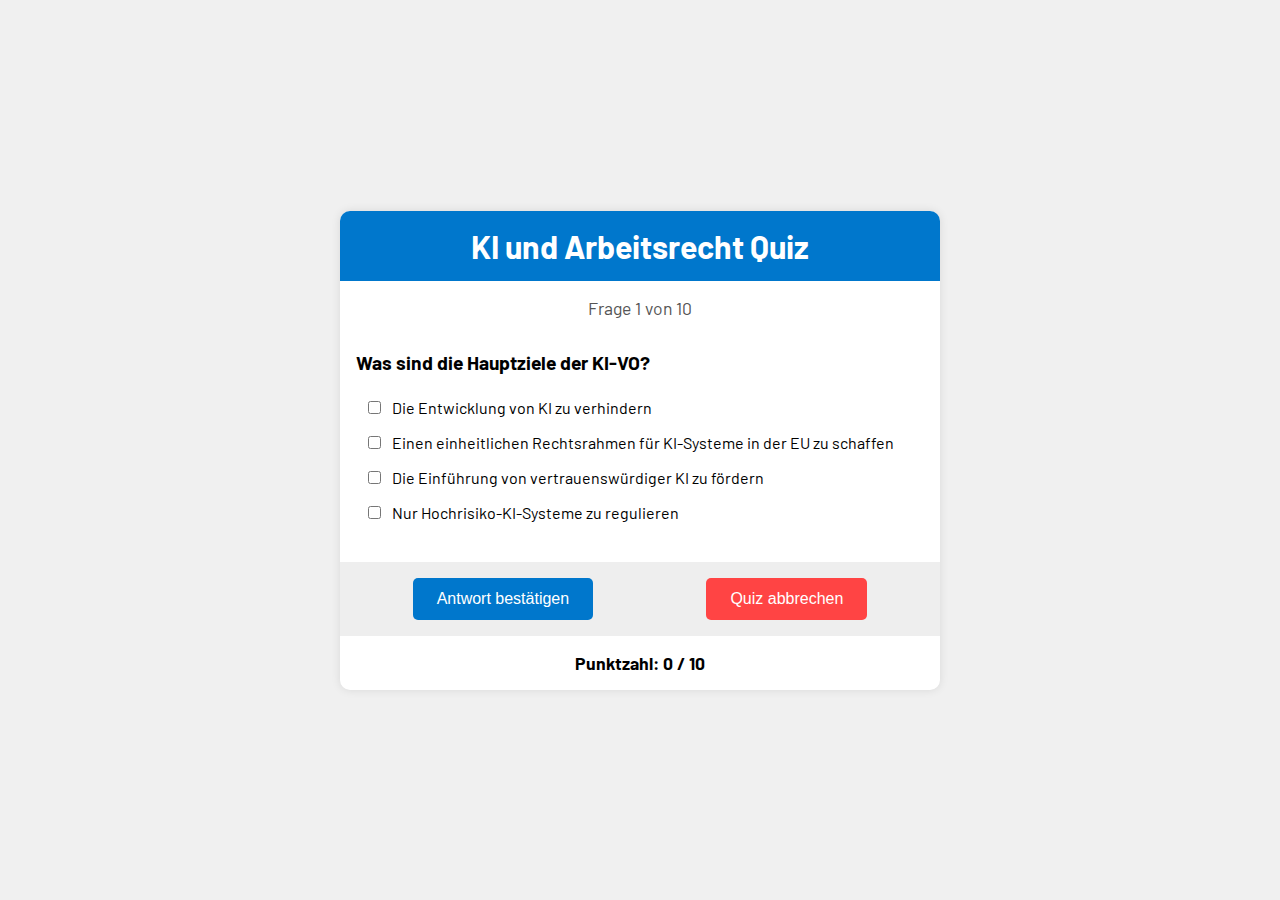
<file: index.html>
<!DOCTYPE html>
<html lang="de">

<head>
    <meta charset="UTF-8">
    <meta name="viewport" content="width=device-width, initial-scale=1.0">
    <title>KI und Arbeitsrecht Quiz</title>
    <link rel="stylesheet" href="style.css">
    <link rel="stylesheet" href="https://fonts.googleapis.com/css2?family=Barlow:wght@400,700&display=swap">
    <script src="script.js" defer></script>
</head>

<body>
    <div class="quiz-container">
        <h1 id="quiz-title">KI und Arbeitsrecht Quiz</h1>
        <div id="progress">Frage 1 von 10</div>
        <div id="question-container">
            <div id="question">Was ist ein Algorithmus?</div>
            <div id="answers-container">
                <div class="answer">
                    <input type="radio" id="a" name="answer" value="a">
                    <label for="a">Antwort A</label>
                </div>
                <div class="answer">
                    <input type="radio" id="b" name="answer" value="b">
                    <label for="b">Antwort B</label>
                </div>
                <div class="answer">
                    <input type="radio" id="c" name="answer" value="c">
                    <label for="c">Antwort C</label>
                </div>
                <div class="answer">
                    <input type="radio" id="d" name="answer" value="d">
                    <label for="d">Antwort D</label>
                </div>
            </div>
        </div>
        <div id="button-container">
            <button id="next-button">Nächste Frage</button>
            <button id="submit-button">Antwort bestätigen</button>
        </div>
        <div id="feedback-container">
            <div id="feedback"></div>
            <div id="explanation"></div>
            <div id="source"></div>
        </div>
        <div id="score-container">
            Punktzahl: <span id="score">0</span> / <span id="total-questions">10</span>
        </div>
    </div>
</body>

</html>
</file>
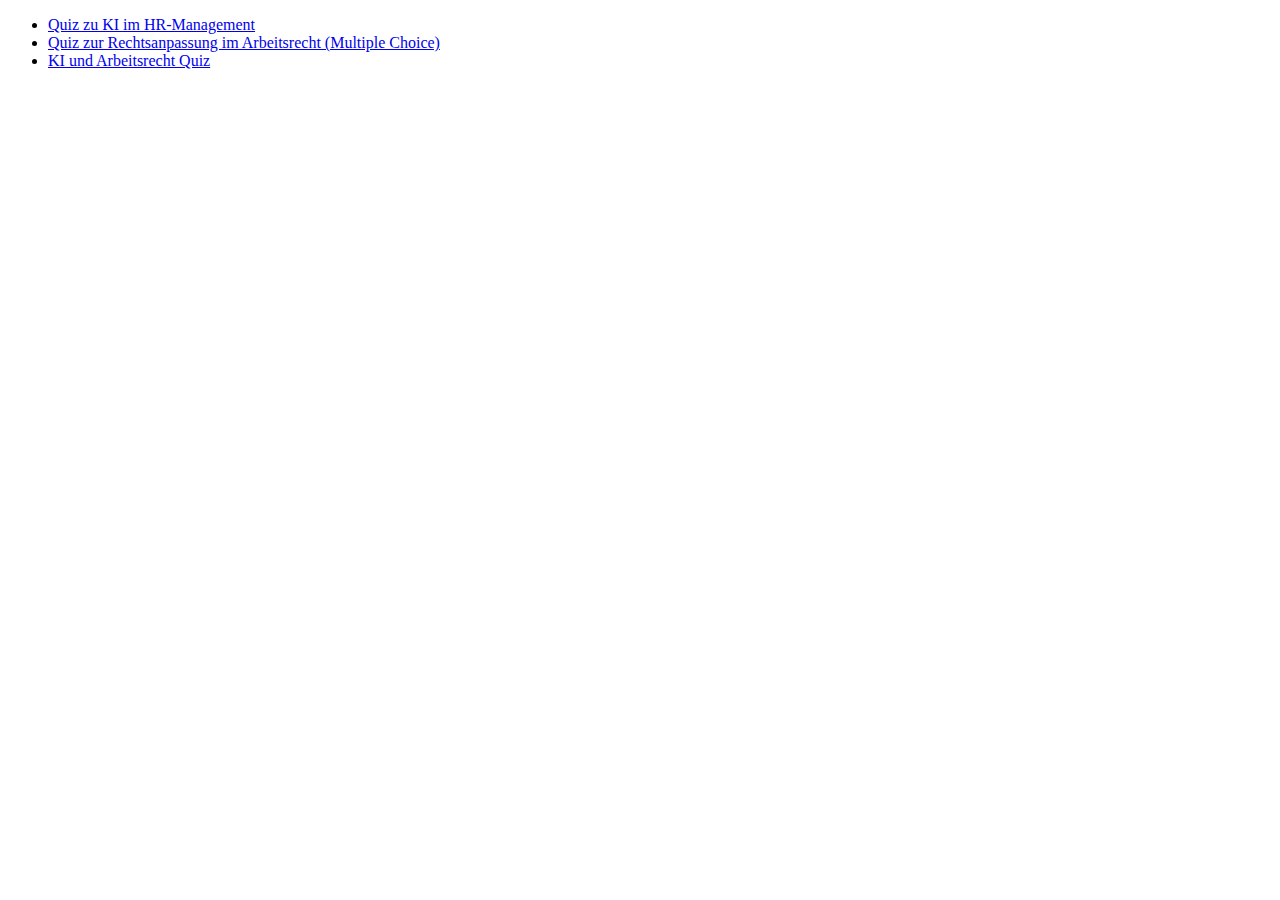
<file: docs/index.html>
<!DOCTYPE html>
<html>
    <head>
        <script>
            const LINKS_STR = '[{"url": "ki_und_arbeitsrecht.html", "name": "Quiz zu KI im HR-Management"}, {"url": "rechtsanpassung_arbeitsrecht_mc.html", "name": "Quiz zur Rechtsanpassung im Arbeitsrecht (Multiple Choice)"}, {"url": "test.html", "name": "KI und Arbeitsrecht Quiz"}]';
            
            function run(){
                let links = JSON.parse(LINKS_STR);
                
                let link_elem = document.getElementById("links");
                console.log(links)
                for (const l of links){
                    console.log(l);
                    let myLink = document.createElement("a");
                    let li_elem = document.createElement("li")
                    myLink.href = l.url;
                    myLink.innerHTML = l.name;
                    li_elem.appendChild(myLink);
                    link_elem.appendChild(li_elem);
                }
            }
        </script>
    </head>
    <body onload="run()">
        <ul id="links">
        </ul>
    </body>
</html>
</file>
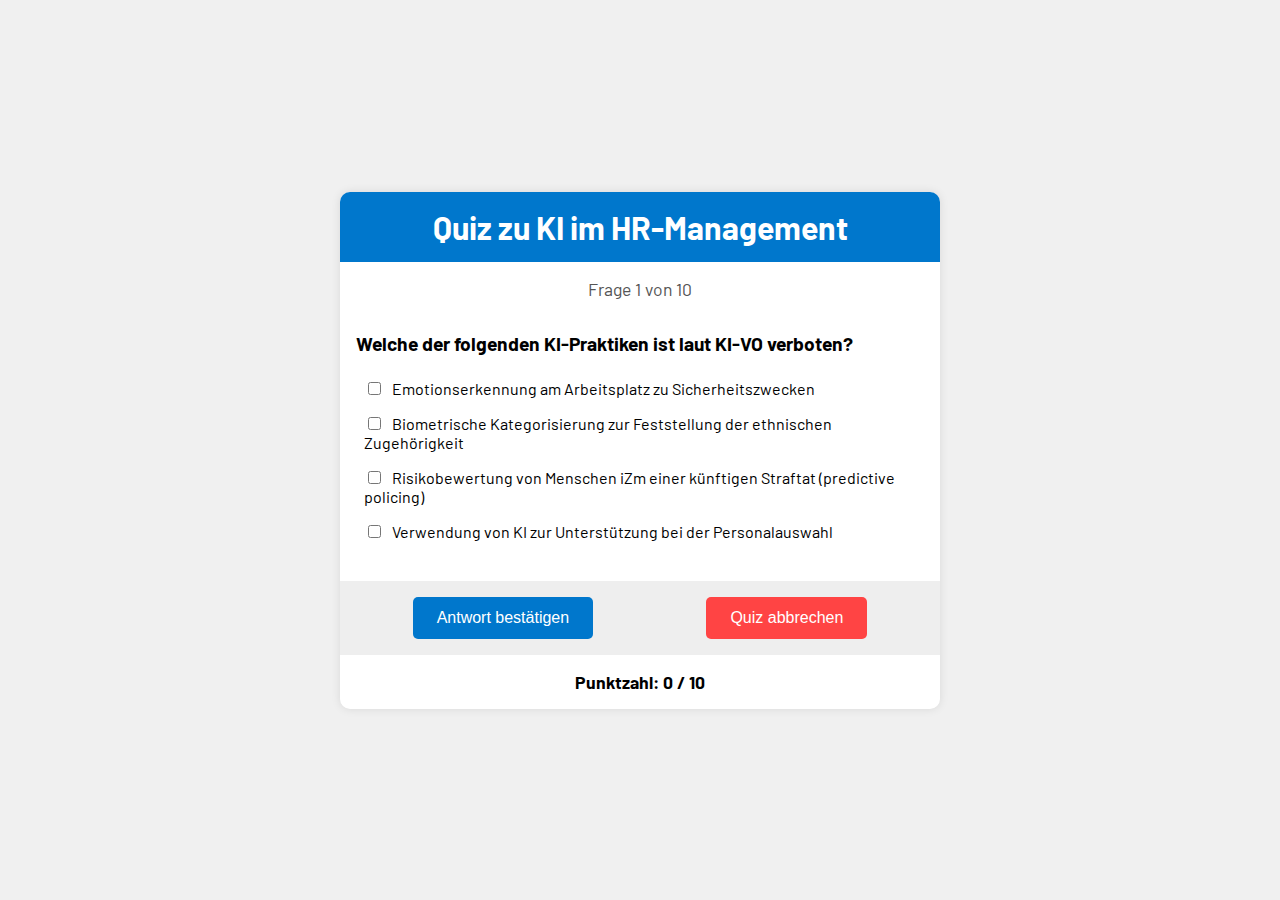
<file: docs/ki_und_arbeitsrecht.html>
<!DOCTYPE html>
<html lang="de">

<head>
    <meta charset="UTF-8">
    <meta name="viewport" content="width=device-width, initial-scale=1.0">
    <title>Quiz zu KI im HR-Management</title>
    <link rel="stylesheet" href="style.css">
    <link rel="stylesheet" href="https://fonts.googleapis.com/css2?family=Barlow:wght@400,700&display=swap">
    <script src="script.js" defer></script>
</head>

<body>
    <p id="qb64" style="display: none">[base64]/[base64]/[base64]/[base64]</p>
    <div class="quiz-container">
        <h1 id="quiz-title">Quiz zu KI im HR-Management</h1>
        <div id="progress">Frage 1 von 10</div>
        <div id="question-container">
            <div id="question">Lädt..</div>
            <div id="answers-container">
                <div class="answer">
                    <input type="radio" id="a" name="answer" value="a">
                    <label for="a">Antwort A</label>
                </div>
                <div class="answer">
                    <input type="radio" id="b" name="answer" value="b">
                    <label for="b">Antwort B</label>
                </div>
                <div class="answer">
                    <input type="radio" id="c" name="answer" value="c">
                    <label for="c">Antwort C</label>
                </div>
                <div class="answer">
                    <input type="radio" id="d" name="answer" value="d">
                    <label for="d">Antwort D</label>
                </div>
            </div>
        </div>
        <div id="button-container">
            <button id="next-button">Nächste Frage</button>
            <button id="submit-button">Antwort bestätigen</button>
        </div>
        <div id="feedback-container">
            <div id="feedback"></div>
            <div id="explanation"></div>
            <div id="source"></div>
        </div>
        <div id="score-container">
            Punktzahl: <span id="score">0</span> / <span id="total-questions">10</span>
        </div>
    </div>
</body>

</html>
</file>
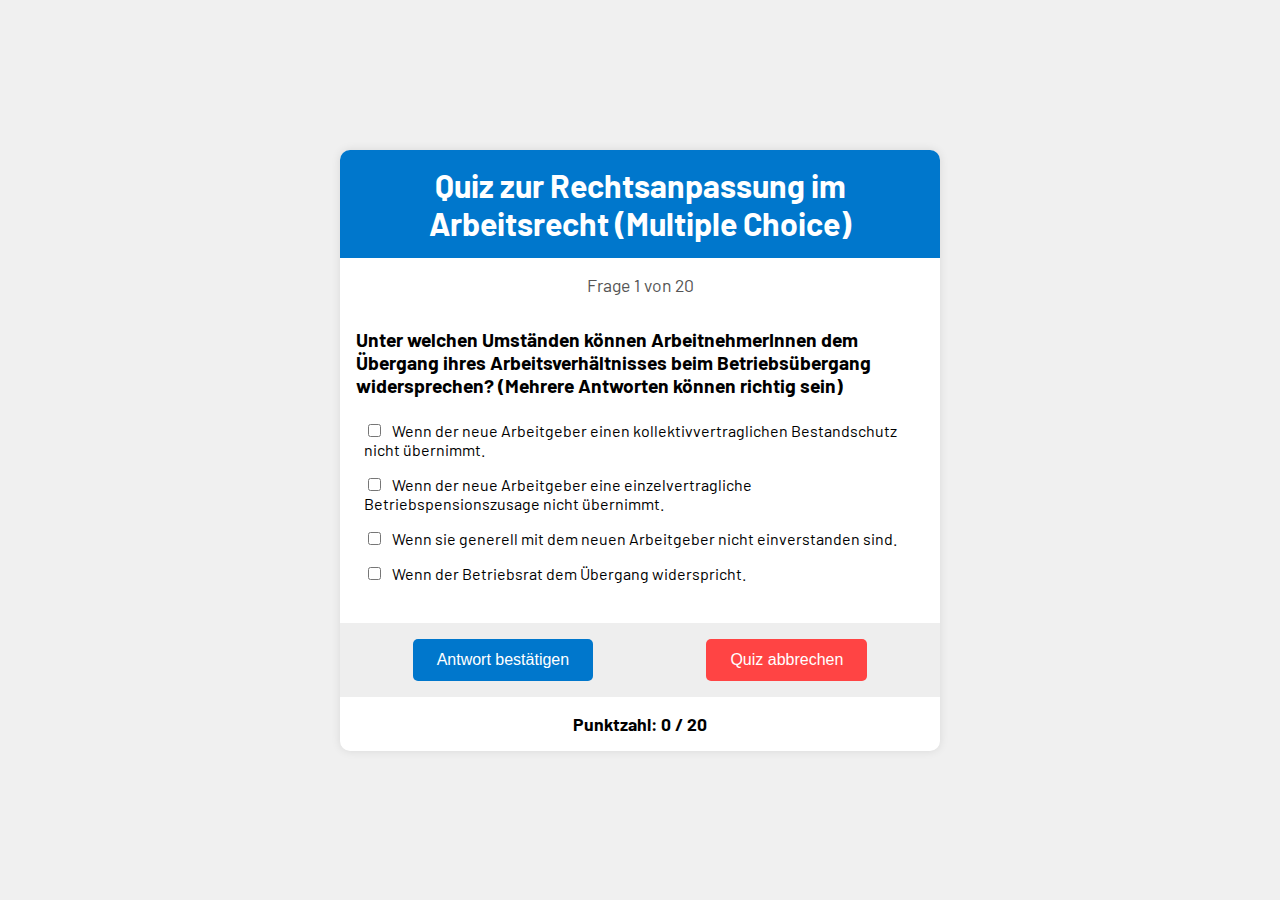
<file: docs/rechtsanpassung_arbeitsrecht_mc.html>
<!DOCTYPE html>
<html lang="de">

<head>
    <meta charset="UTF-8">
    <meta name="viewport" content="width=device-width, initial-scale=1.0">
    <title>Quiz zur Rechtsanpassung im Arbeitsrecht (Multiple Choice)</title>
    <link rel="stylesheet" href="style.css">
    <link rel="stylesheet" href="https://fonts.googleapis.com/css2?family=Barlow:wght@400,700&display=swap">
    <script src="script.js" defer></script>
</head>

<body>
    <p id="qb64" style="display: none">[base64]/[base64]/[base64]/[base64]/[base64]/[base64]/[base64]/[base64]/[base64]</p>
    <div class="quiz-container">
        <h1 id="quiz-title">Quiz zur Rechtsanpassung im Arbeitsrecht (Multiple Choice)</h1>
        <div id="progress">Frage 1 von 10</div>
        <div id="question-container">
            <div id="question">Lädt..</div>
            <div id="answers-container">
                <div class="answer">
                    <input type="radio" id="a" name="answer" value="a">
                    <label for="a">Antwort A</label>
                </div>
                <div class="answer">
                    <input type="radio" id="b" name="answer" value="b">
                    <label for="b">Antwort B</label>
                </div>
                <div class="answer">
                    <input type="radio" id="c" name="answer" value="c">
                    <label for="c">Antwort C</label>
                </div>
                <div class="answer">
                    <input type="radio" id="d" name="answer" value="d">
                    <label for="d">Antwort D</label>
                </div>
            </div>
        </div>
        <div id="button-container">
            <button id="next-button">Nächste Frage</button>
            <button id="submit-button">Antwort bestätigen</button>
        </div>
        <div id="feedback-container">
            <div id="feedback"></div>
            <div id="explanation"></div>
            <div id="source"></div>
        </div>
        <div id="score-container">
            Punktzahl: <span id="score">0</span> / <span id="total-questions">10</span>
        </div>
    </div>
</body>

</html>
</file>
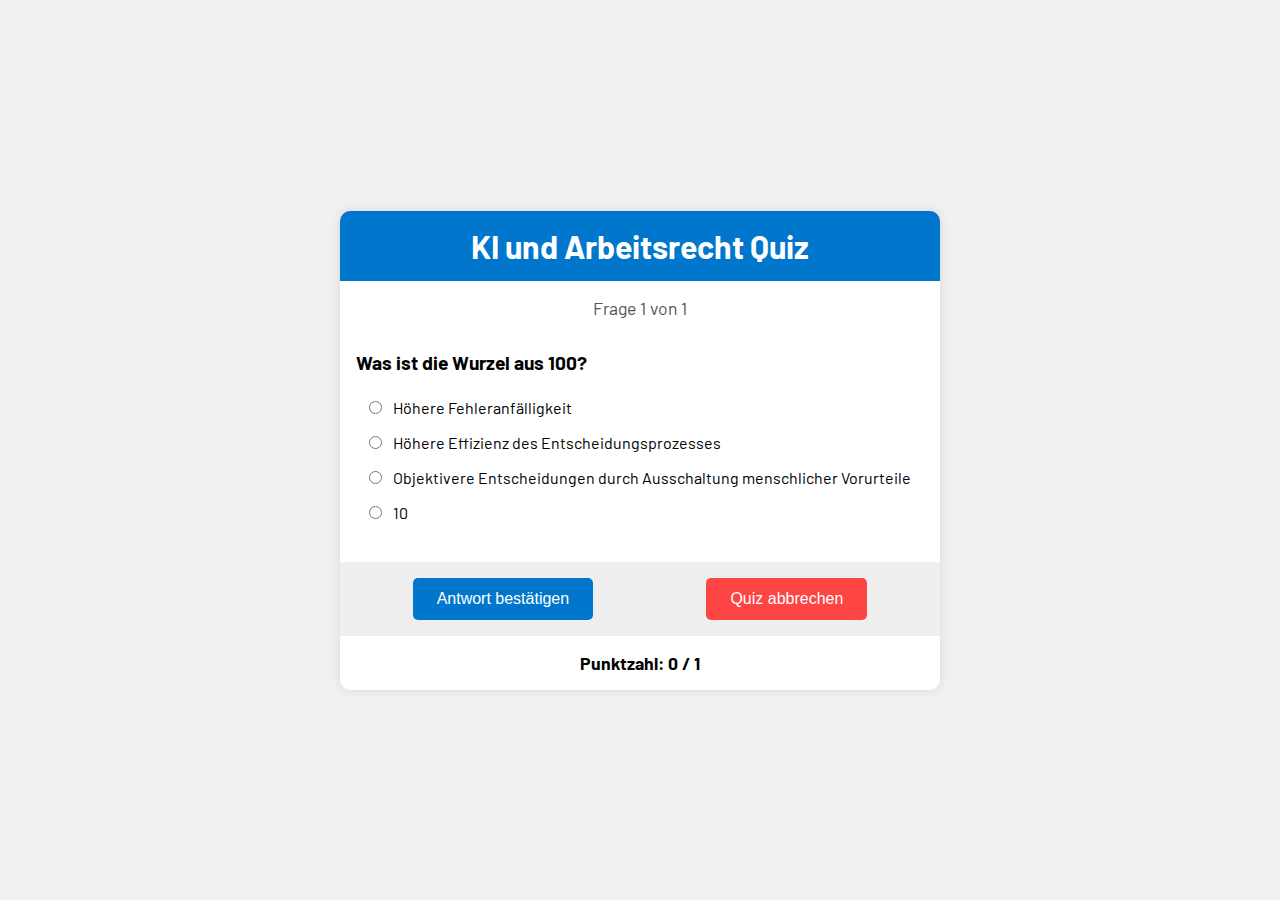
<file: docs/test.html>
<!DOCTYPE html>
<html lang="de">

<head>
    <meta charset="UTF-8">
    <meta name="viewport" content="width=device-width, initial-scale=1.0">
    <title>KI und Arbeitsrecht Quiz</title>
    <link rel="stylesheet" href="style.css">
    <link rel="stylesheet" href="https://fonts.googleapis.com/css2?family=Barlow:wght@400,700&display=swap">
    <script src="script.js" defer></script>
</head>

<body>
    <p id="qb64" style="display: none">[base64]</p>
    <div class="quiz-container">
        <h1 id="quiz-title">KI und Arbeitsrecht Quiz</h1>
        <div id="progress">Frage 1 von 10</div>
        <div id="question-container">
            <div id="question">Lädt..</div>
            <div id="answers-container">
                <div class="answer">
                    <input type="radio" id="a" name="answer" value="a">
                    <label for="a">Antwort A</label>
                </div>
                <div class="answer">
                    <input type="radio" id="b" name="answer" value="b">
                    <label for="b">Antwort B</label>
                </div>
                <div class="answer">
                    <input type="radio" id="c" name="answer" value="c">
                    <label for="c">Antwort C</label>
                </div>
                <div class="answer">
                    <input type="radio" id="d" name="answer" value="d">
                    <label for="d">Antwort D</label>
                </div>
            </div>
        </div>
        <div id="button-container">
            <button id="next-button">Nächste Frage</button>
            <button id="submit-button">Antwort bestätigen</button>
        </div>
        <div id="feedback-container">
            <div id="feedback"></div>
            <div id="explanation"></div>
            <div id="source"></div>
        </div>
        <div id="score-container">
            Punktzahl: <span id="score">0</span> / <span id="total-questions">10</span>
        </div>
    </div>
</body>

</html>
</file>
<file: style.css>
body {
    font-family: 'Barlow', sans-serif;
    background-color: #F0F0F0;
    margin: 0;
    display: flex;
    align-items: center;
    justify-content: center;
    height: 100vh;
}

.quiz-container {
    background-color: #fff;
    width: 80%;
    max-width: 600px;
    border-radius: 10px;
    box-shadow: 0 0 10px rgba(0, 0, 0, 0.1);
    overflow: hidden;
}

h1 {
    text-align: center;
    padding: 1rem;
    background-color: #0077CC;
    color: #fff;
    margin: 0;
}

#progress {
    padding: 1rem;
    text-align: center;
    font-size: 1.1rem;
    color: #555;
}

#question-container {
    padding: 1rem;
}

#question {
    font-size: 1.2rem;
    font-weight: bold;
    margin-bottom: 1rem;
}

#answers-container {
    margin-bottom: 1rem;
}

.answer {
    padding: 0.5rem;
}

label {
    margin-left: 0.5rem;
    cursor: pointer;
}

input[type="radio"],
input[type="checkbox"] {
    cursor: pointer;
}

#button-container {
    display: flex;
    justify-content: space-around;
    padding: 1rem;
    background-color: #eee;
}

button {
    background-color: #0077CC;
    color: #fff;
    border: none;
    padding: 0.75rem 1.5rem;
    border-radius: 5px;
    cursor: pointer;
    font-size: 1rem;
}

button:hover {
    background-color: #0055aa;
}

#quit-button {
    background-color: #FF4444;
}

#quit-button:hover {
    background-color: #CC3333;
}

#restart-button {
    background-color: #33AA33;
}

#restart-button:hover {
    background-color: #228822;
}

#feedback-container {
    padding: 1rem;
    background-color: #fff;
}

#feedback {
    font-weight: bold;
    margin-bottom: 0.5rem;
}

#explanation {
    margin-bottom: 0.5rem;
}

#source {
    font-size: 0.9rem;
    color: #777;
}

#score-container {
    padding: 1rem;
    text-align: center;
    font-size: 1.1rem;
    font-weight: bold;
}

/* Styles für die Quiz-Zusammenfassung */
.quiz-summary {
    text-align: center;
    padding: 1rem;
}

.summary-emoji {
    font-size: 5rem;
    margin-bottom: 1rem;
    animation: bounce 1s infinite alternate;
}

@keyframes bounce {
    from {
        transform: translateY(0);
    }
    to {
        transform: translateY(-10px);
    }
}

.summary-message {
    font-size: 1.2rem;
    margin-bottom: 1.5rem;
    color: #333;
}

.score-display {
    margin: 1.5rem 0;
}

.final-score, .total-questions {
    font-weight: bold;
    font-size: 1.3rem;
}

.score-bar-container {
    width: 100%;
    height: 20px;
    background-color: #eee;
    border-radius: 10px;
    margin: 0.5rem 0;
    overflow: hidden;
}

.score-bar {
    height: 100%;
    background-color: #0077CC;
    border-radius: 10px;
    transition: width 1s ease-in-out;
}

.score-percentage {
    font-size: 1.2rem;
    font-weight: bold;
    color: #0077CC;
}

.congratulations {
    font-size: 1.5rem;
    font-weight: bold;
    color: #33AA33;
    margin-top: 1.5rem;
    animation: colorChange 3s infinite alternate;
}

@keyframes colorChange {
    0% {
        color: #33AA33;
    }
    50% {
        color: #0077CC;
    }
    100% {
        color: #FF4444;
    }
}

/* Konfetti-Animation */
.confetti-container {
    position: fixed;
    top: 0;
    left: 0;
    width: 100%;
    height: 100%;
    pointer-events: none;
    z-index: 1000;
}

.confetti {
    position: absolute;
    width: 10px;
    height: 10px;
    background-color: red;
    top: -10px;
    animation: fall 5s linear forwards;
}

@keyframes fall {
    from {
        transform: translateY(0) rotate(0deg);
        opacity: 1;
    }
    to {
        transform: translateY(100vh) rotate(360deg);
        opacity: 0;
    }
}
</file>
<file: docs/style.css>
body {
    font-family: 'Barlow', sans-serif;
    background-color: #F0F0F0;
    margin: 0;
    display: flex;
    align-items: center;
    justify-content: center;
    height: 100vh;
}

.quiz-container {
    background-color: #fff;
    width: 80%;
    max-width: 600px;
    border-radius: 10px;
    box-shadow: 0 0 10px rgba(0, 0, 0, 0.1);
    overflow: hidden;
}

h1 {
    text-align: center;
    padding: 1rem;
    background-color: #0077CC;
    color: #fff;
    margin: 0;
}

#progress {
    padding: 1rem;
    text-align: center;
    font-size: 1.1rem;
    color: #555;
}

#question-container {
    padding: 1rem;
}

#question {
    font-size: 1.2rem;
    font-weight: bold;
    margin-bottom: 1rem;
}

#answers-container {
    margin-bottom: 1rem;
}

.answer {
    padding: 0.5rem;
}

label {
    margin-left: 0.5rem;
    cursor: pointer;
}

input[type="radio"],
input[type="checkbox"] {
    cursor: pointer;
}

#button-container {
    display: flex;
    justify-content: space-around;
    padding: 1rem;
    background-color: #eee;
}

button {
    background-color: #0077CC;
    color: #fff;
    border: none;
    padding: 0.75rem 1.5rem;
    border-radius: 5px;
    cursor: pointer;
    font-size: 1rem;
}

button:hover {
    background-color: #0055aa;
}

#quit-button {
    background-color: #FF4444;
}

#quit-button:hover {
    background-color: #CC3333;
}

#restart-button {
    background-color: #33AA33;
}

#restart-button:hover {
    background-color: #228822;
}

#feedback-container {
    padding: 1rem;
    background-color: #fff;
}

#feedback {
    font-weight: bold;
    margin-bottom: 0.5rem;
}

#explanation {
    margin-bottom: 0.5rem;
}

#source {
    font-size: 0.9rem;
    color: #777;
}

#score-container {
    padding: 1rem;
    text-align: center;
    font-size: 1.1rem;
    font-weight: bold;
}

/* Styles für die Quiz-Zusammenfassung */
.quiz-summary {
    text-align: center;
    padding: 1rem;
}

.summary-emoji {
    font-size: 5rem;
    margin-bottom: 1rem;
    animation: bounce 1s infinite alternate;
}

@keyframes bounce {
    from {
        transform: translateY(0);
    }
    to {
        transform: translateY(-10px);
    }
}

.summary-message {
    font-size: 1.2rem;
    margin-bottom: 1.5rem;
    color: #333;
}

.score-display {
    margin: 1.5rem 0;
}

.final-score, .total-questions {
    font-weight: bold;
    font-size: 1.3rem;
}

.score-bar-container {
    width: 100%;
    height: 20px;
    background-color: #eee;
    border-radius: 10px;
    margin: 0.5rem 0;
    overflow: hidden;
}

.score-bar {
    height: 100%;
    background-color: #0077CC;
    border-radius: 10px;
    transition: width 1s ease-in-out;
}

.score-percentage {
    font-size: 1.2rem;
    font-weight: bold;
    color: #0077CC;
}

.congratulations {
    font-size: 1.5rem;
    font-weight: bold;
    color: #33AA33;
    margin-top: 1.5rem;
    animation: colorChange 3s infinite alternate;
}

@keyframes colorChange {
    0% {
        color: #33AA33;
    }
    50% {
        color: #0077CC;
    }
    100% {
        color: #FF4444;
    }
}

/* Konfetti-Animation */
.confetti-container {
    position: fixed;
    top: 0;
    left: 0;
    width: 100%;
    height: 100%;
    pointer-events: none;
    z-index: 1000;
}

.confetti {
    position: absolute;
    width: 10px;
    height: 10px;
    background-color: red;
    top: -10px;
    animation: fall 5s linear forwards;
}

@keyframes fall {
    from {
        transform: translateY(0) rotate(0deg);
        opacity: 1;
    }
    to {
        transform: translateY(100vh) rotate(360deg);
        opacity: 0;
    }
}
</file>
